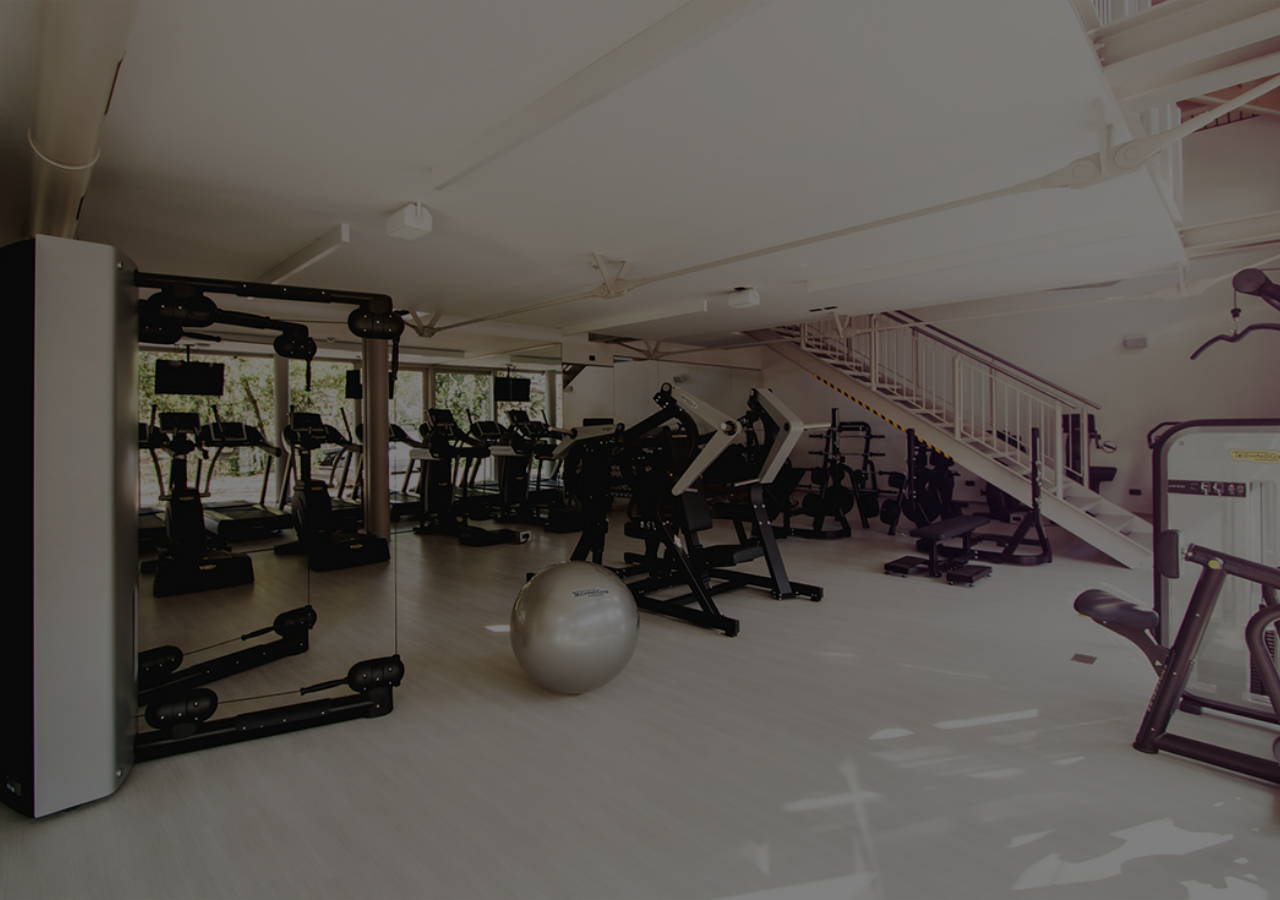
<file: index.html>
<!DOCTYPE html>
<html lang="ru">
<head>
    <meta charset="UTF-8">
    <meta name="viewport" content="width=device-width, initial-scale=1.0">
    <meta http-equiv="X-UA-Compatible" content="ie=edge">
    <link rel="stylesheet" href="./css/main.css">
    <title>Добро пожаловать!</title>
</head>
<body>
   <div class="wrapper">
       <main class="welcome-page">
           <div class="container welcome-page__container">
               <div class="welcome-page__enter">
                    <div class="welcome-page__logo">
                        <a href="./about.html">
                            <img src="./img/logo.png" alt="" class="welcome-page__image">
                        </a>
                    </div>
                    <a href="./about.html" class="welcome-page__button">
                        <div class="welcome-page__button-text">Перейти на сайт</div>
                    </a> 
                </div>
            </div>
        </main>
   </div>
</body>
</html>
</file>
<file: css/main.css>
@import url(./layout/normalize.css);
@import url(./layout/base.css);
@import url(./layout/fonts.css);

@import url(./blocks/header.css);
@import url(./blocks/logo-txt.css);
@import url(./blocks/contacts.css);
@import url(./blocks/nav.css);
@import url(./blocks/banner.css);
@import url(./blocks/features.css);
@import url(./blocks/news.css);
@import url(./blocks/pagination.css);
@import url(./blocks/social.css);
@import url(./blocks/footer.css);
@import url(./blocks/author.css);
@import url(./blocks/breadcrumbs.css);
@import url(./blocks/comments.css);
@import url(./blocks/more-services.css);
@import url(./blocks/addcomment.css);
@import url(./blocks/services.css);
@import url(./blocks/partners.css);
@import url(./blocks/welcome-page.css);
</file>
